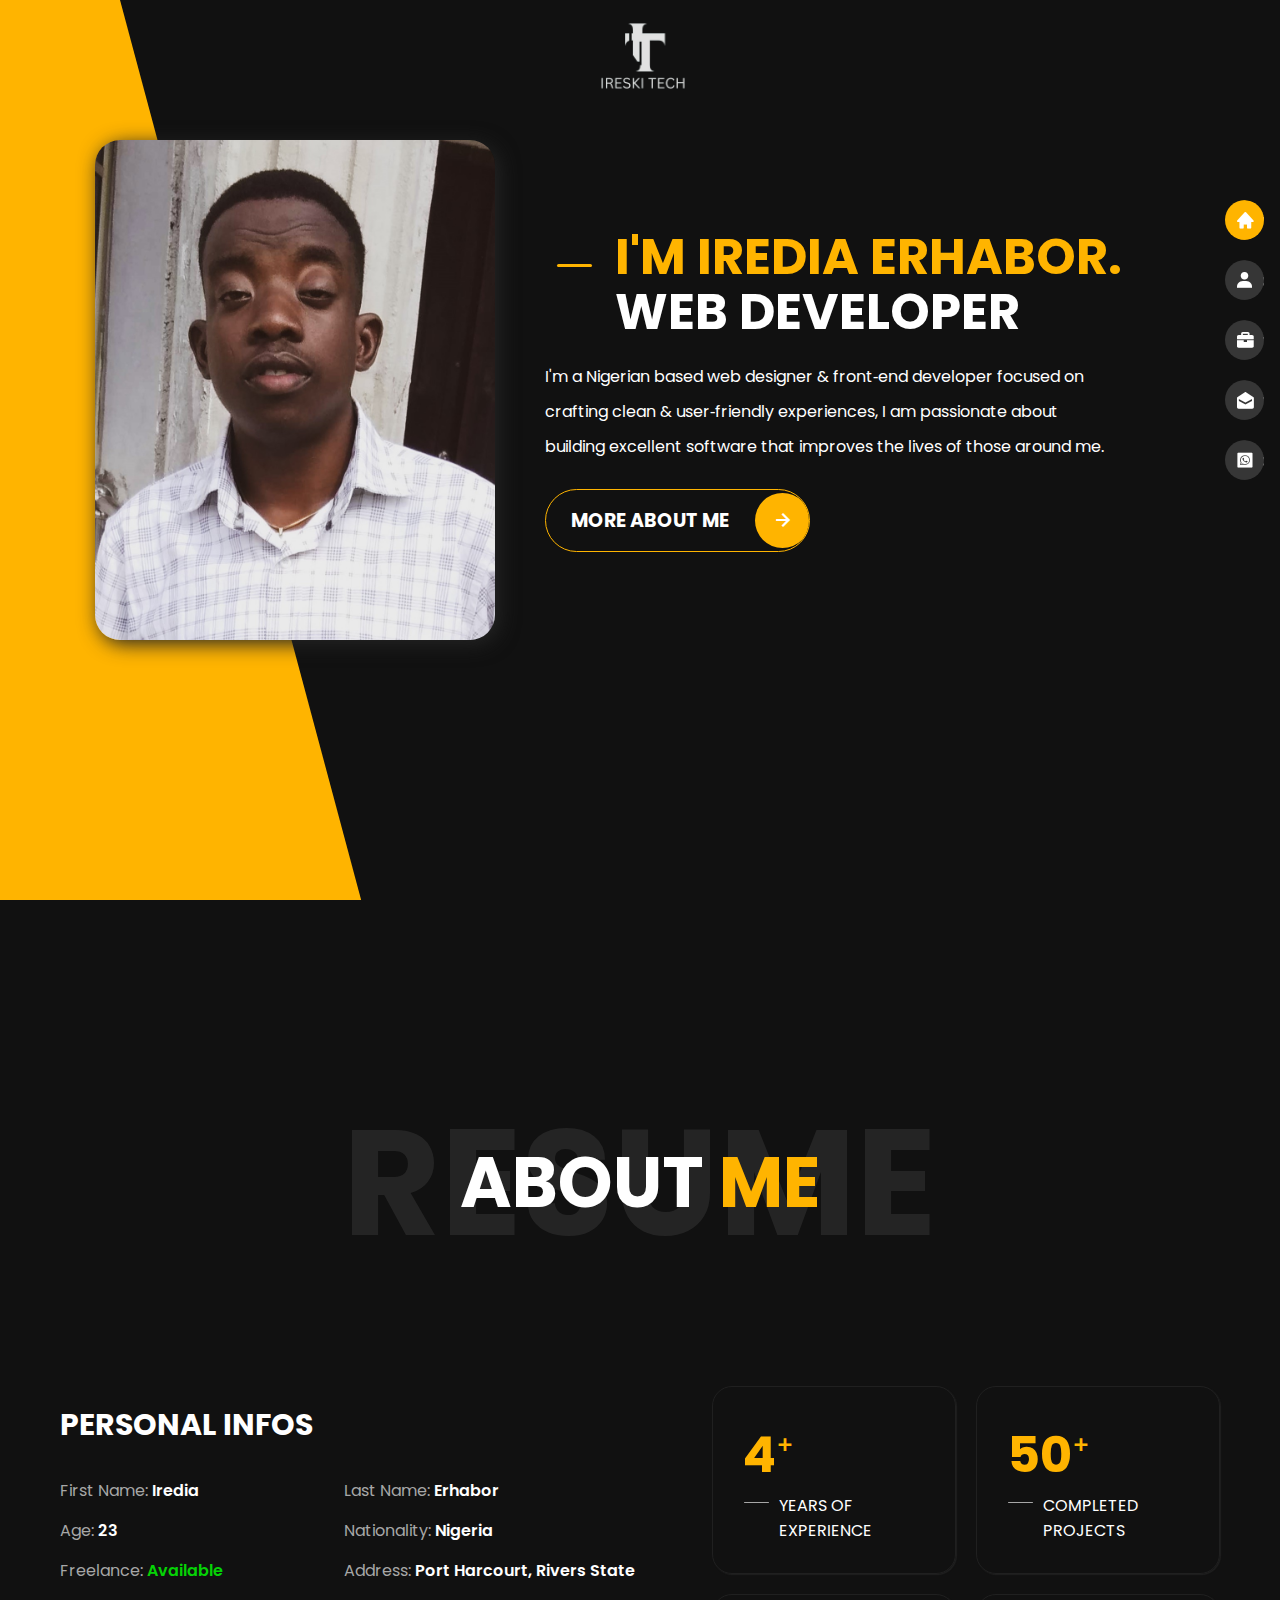
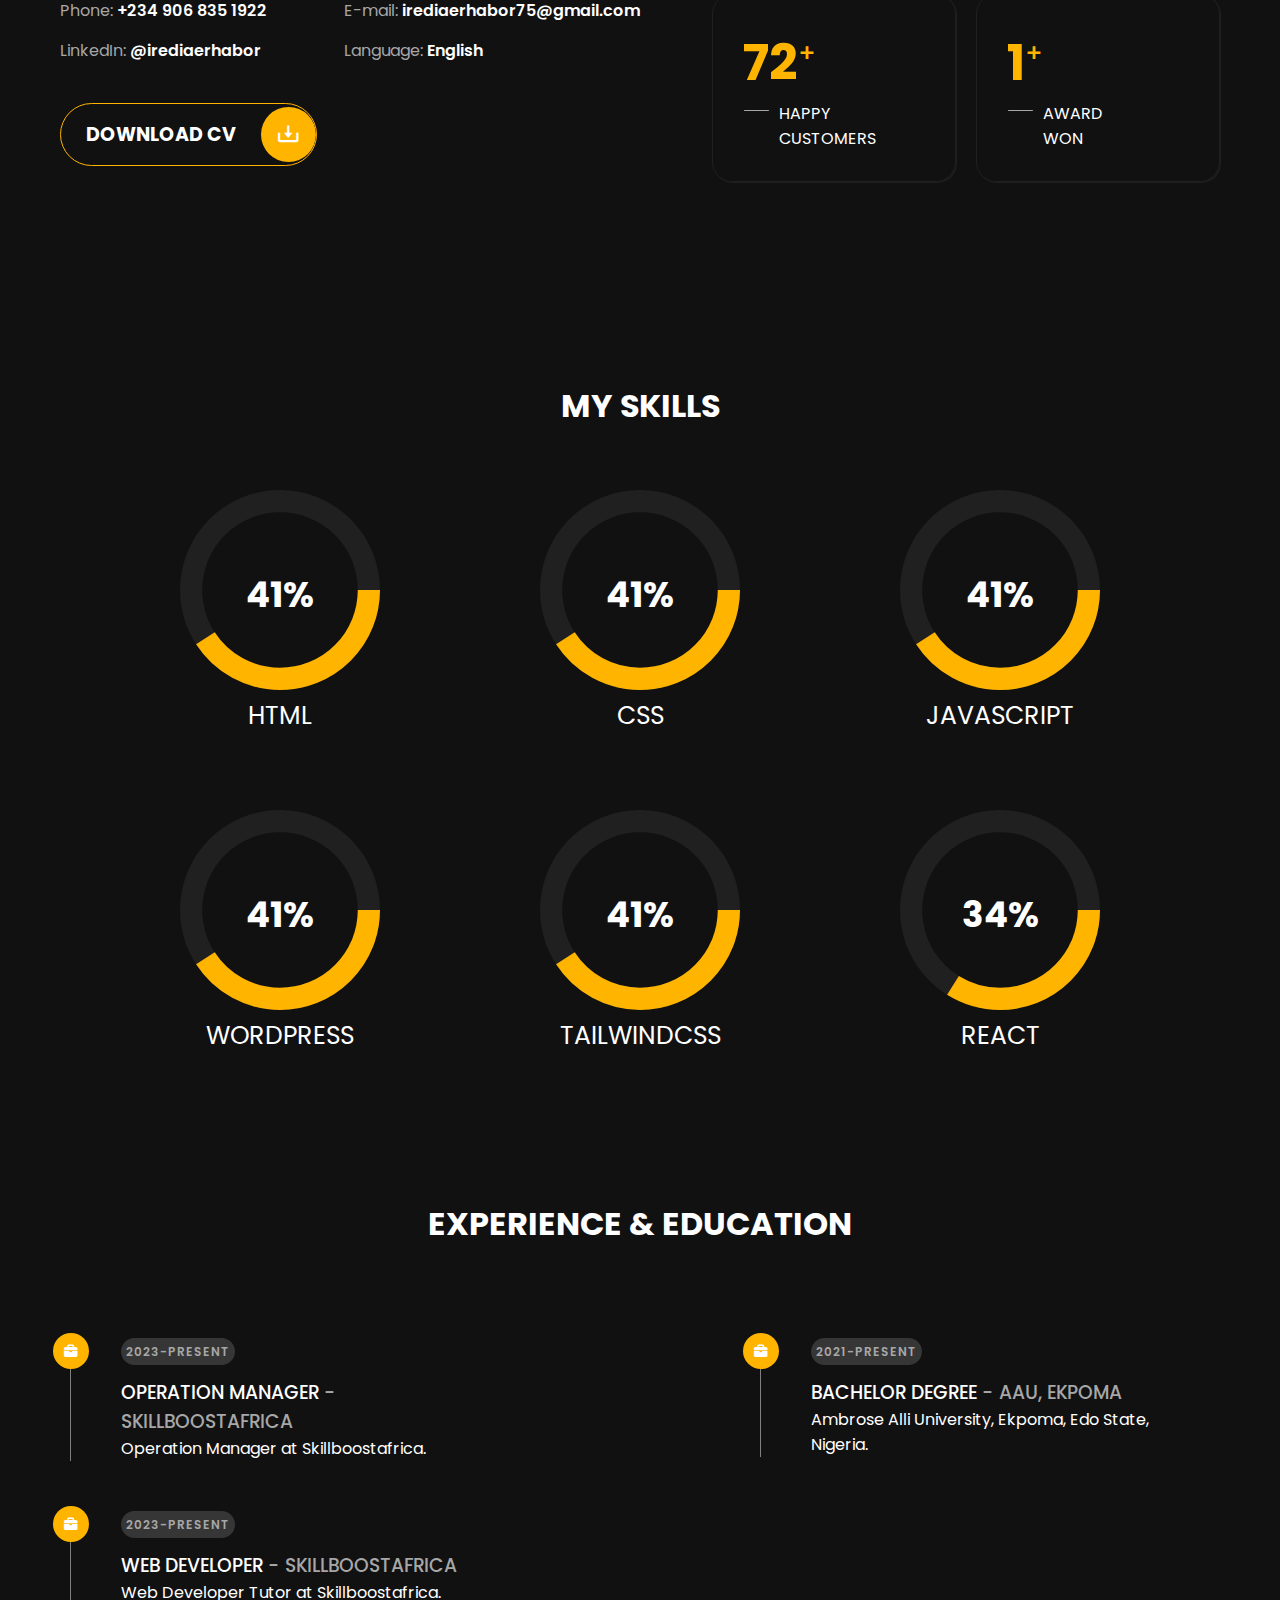
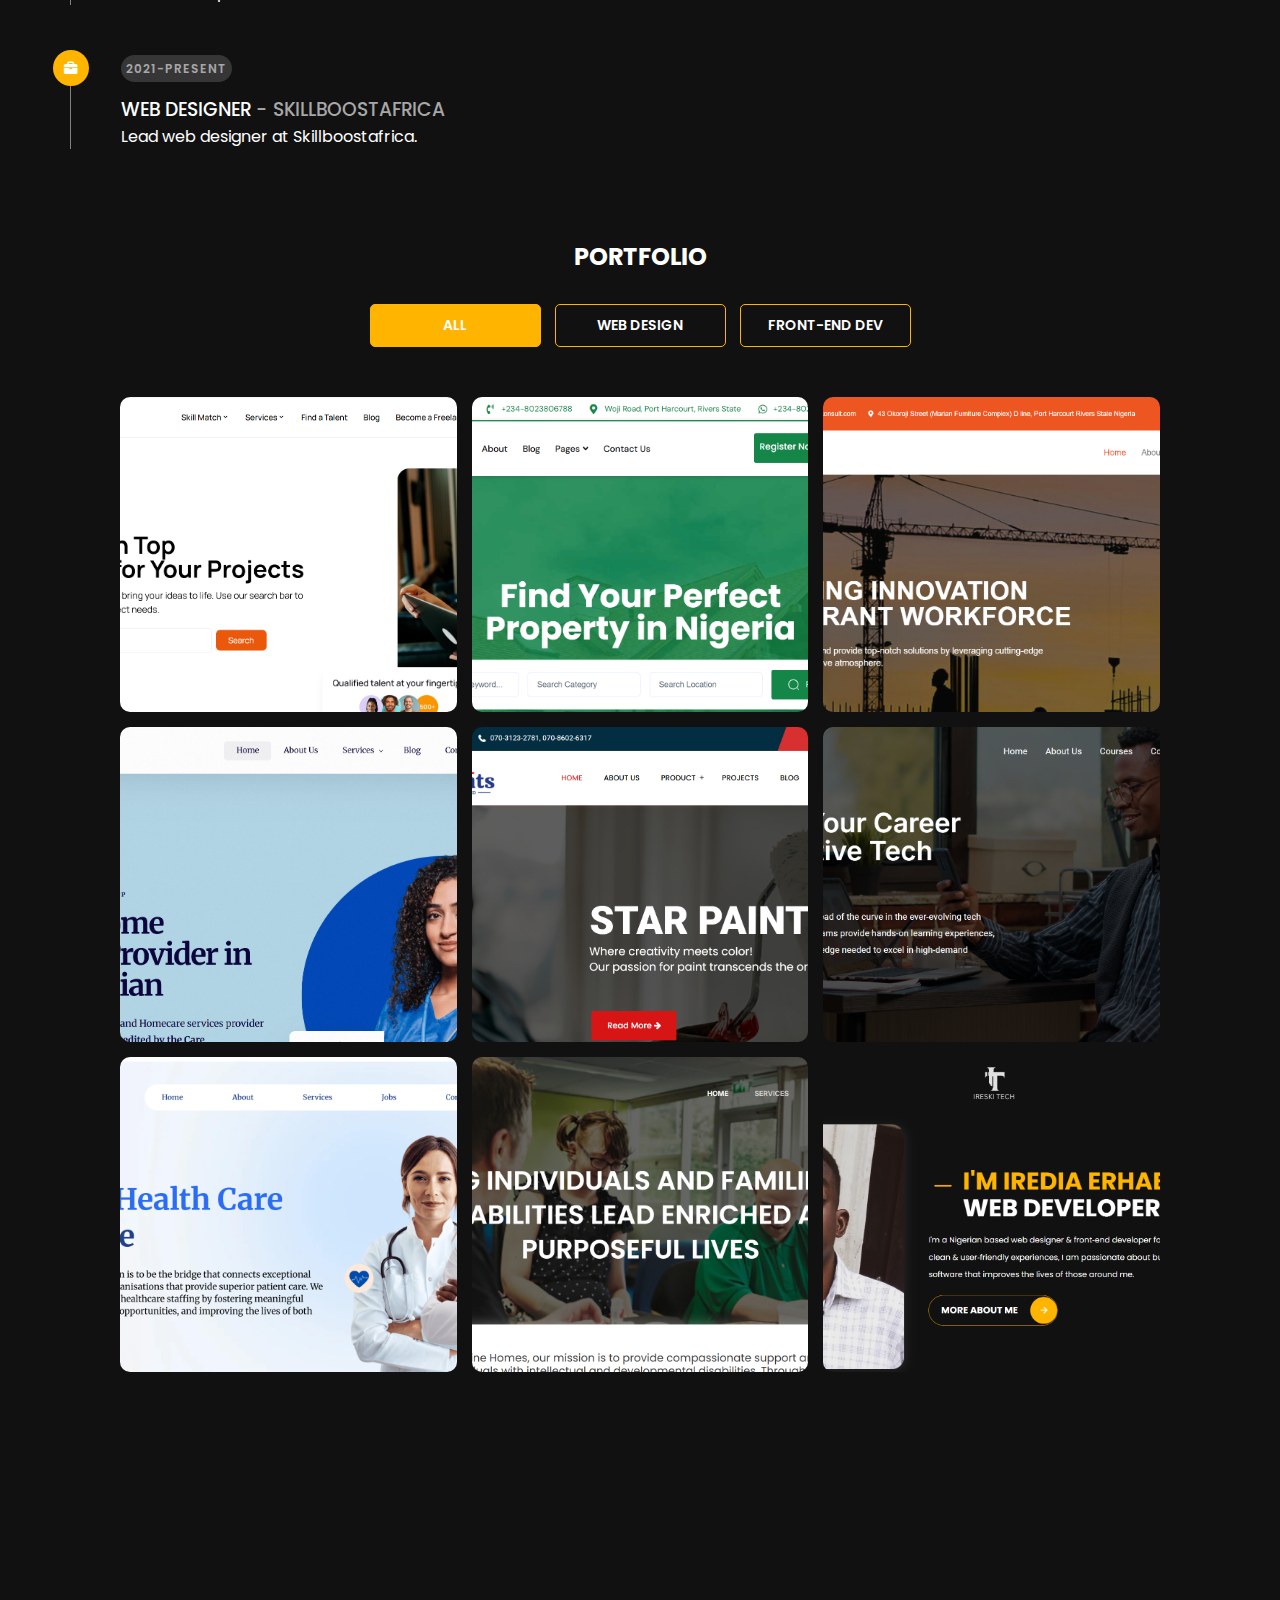
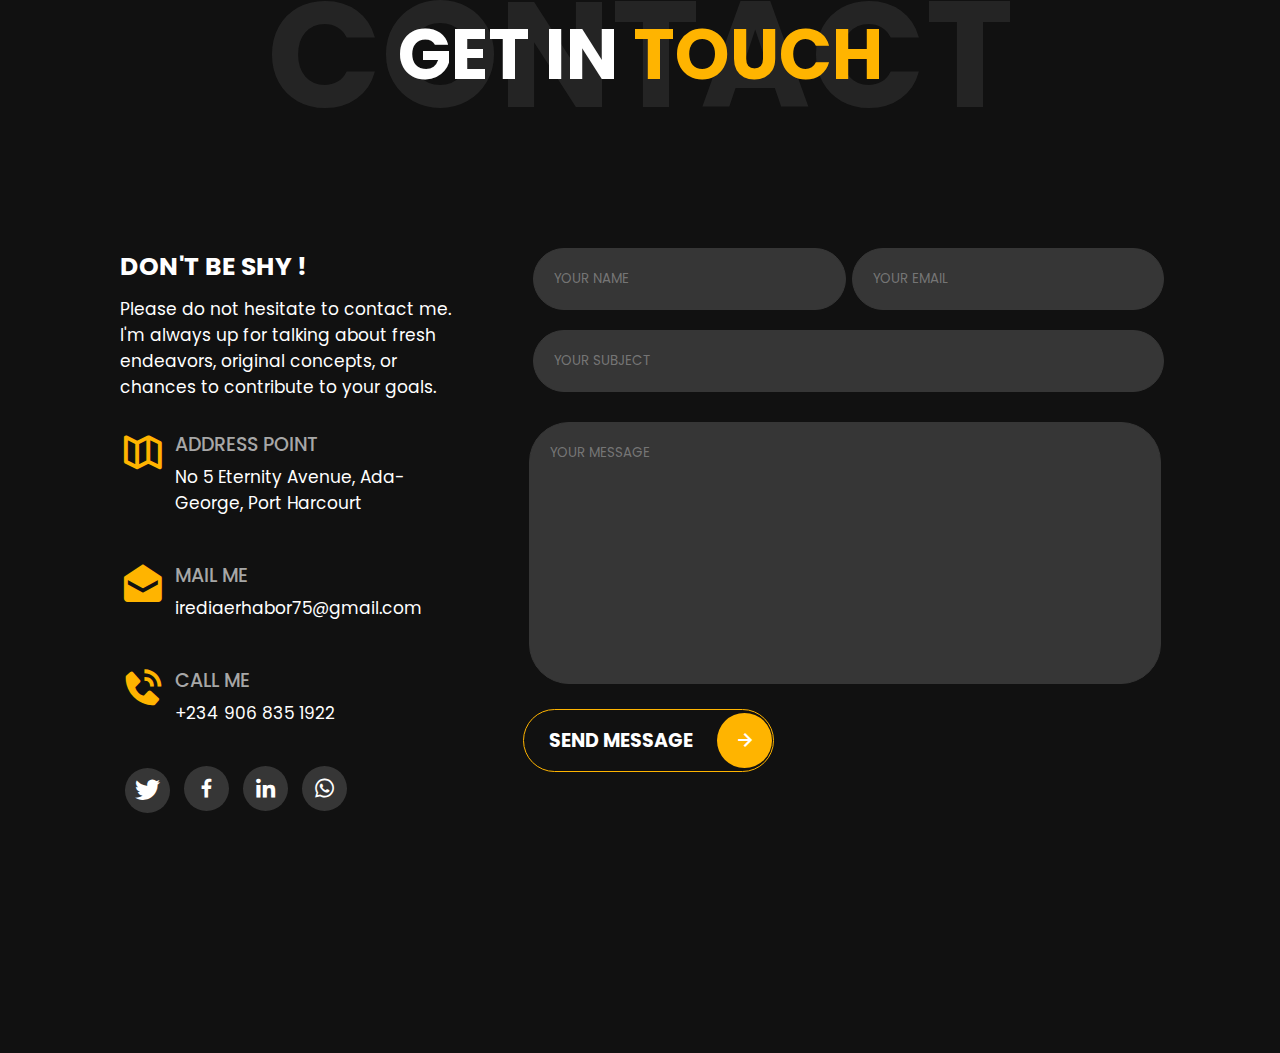
<file: index.html>
<!DOCTYPE html>
<html lang="en">
  <head>
    <meta charset="UTF-8" />
    <meta name="viewport" content="width=device-width, initial-scale=1.0" />
    <title>Personal Website</title>
    <link
      rel="shortcut icon"
      href="images/Untitled design (12).png"
      type="image/x-icon"
    />
    <link rel="stylesheet" href="css/style.css" />
    <link
      href="https://unpkg.com/boxicons@2.1.4/css/boxicons.min.css"
      rel="stylesheet"
    />
    <!-- Font Awesome Free CDN -->
<link rel="stylesheet" href="https://cdnjs.cloudflare.com/ajax/libs/font-awesome/6.4.0/css/all.min.css">

  </head>
  <body>
    <div class="all-back">
      <div class="yellow-back" id="home"></div>
      <div class="black-back"></div>
      <div class="content">
        <img src="images/me2.jpg" alt="" id="me" />
        <div class="logo-box">
          <img src="images/T-removebg-preview2.png" alt="" id="logo" />
        </div>
        <div class="content-text">
          <h1><span>I'M IREDIA ERHABOR.</span><br />WEB DEVELOPER</h1>
          <p class="content-p">
            I'm a Nigerian based web designer & front‑end developer focused on
            crafting clean & user‑friendly experiences, I am passionate about
            building excellent software that improves the lives of those around
            me.
          </p>
          <a href="#about" id="hero-about">
            <button class="hover-slide">
              <p>MORE ABOUT ME</p>
              <i class="bx bx-right-arrow-alt"></i>
            </button>
          </a>
        </div>
      </div>
      <div class="omo">
        <div class="navs">
          <a href="#home">
            <div class="nav-link">
              <p>Home</p>
              <i class="bx bxs-home menu active" id="active" href="#home"></i>
            </div>
          </a>
        </div>
        <div class="navs">
          <a href="#about">
            <div class="nav-link">
              <p>About</p>
              <i class="bx bxs-user" href="#about"></i>
            </div>
          </a>
        </div>
        <div class="navs">
          <a href="#portfolio">
            <div class="nav-link">
              <p>Portfolio</p>
              <i class="bx bxs-briefcase" href="#portfolio"></i>
            </div>
          </a>
        </div>
        <div class="navs">
          <a href="#contact">
            <div class="nav-link">
              <p>Contact</p>
              <i class="bx bxs-envelope-open" href="#contact"></i>
            </div>
          </a>
        </div>
        <div class="navs">
          <a href="https://api.whatsapp.com/send/?phone=2349068351922">
            <div class="nav-link">
              <p>Chat</p>
              <i class="bx bxl-whatsapp-square"></i>
            </div>
          </a>
        </div>
      </div>
      <div class="omo2">
        <a href="#home"><i class="bx bxs-home nav" id="active" href="#home"></i></a>
        <a href="#about"><i class="bx bxs-user nav" href="#about"></i></a>
        <a href="#portfolio"><i class="bx bxs-briefcase nav" href="#portfolio"></i></a>
        <a href="#contact"><i class="bx bxs-envelope-open nav" href="#contact"></i></a>
        <!-- <a href="https://api.whatsapp.com/send/?phone=2349068351922"><i class="bx bxl-whatsapp-square"></i></a> -->
      </div>
    </div>

    <!-- About Me -->
    <div class="about sect" id="about">
      <div class="contact-heading">
        <h1>RESUME</h1>
        <h2>ABOUT <span>ME</span></h2>
      </div>
      <div class="about-boxes">
        <!-- One -->
        <div class="about-box1">
          <h2>PERSONAL INFOS</h2>
          <div class="personal">
            <div class="personal-info">
              <li><span>First Name: </span>Iredia</li>
              <li><span>Age: </span>23</li>
              <li id="avail"><span>Freelance: </span>Available</li>
              <li><span>Phone: </span>+234 906 835 1922</li>
              <li><span>LinkedIn: </span><a href="#">@irediaerhabor</a></li>
            </div>
            <div class="personal-info">
              <li><span>Last Name: </span>Erhabor</li>
              <li><span>Nationality: </span>Nigeria</li>
              <li><span>Address: </span>Port Harcourt, Rivers State</li>
              <li><span>E-mail: </span>irediaerhabor75@gmail.com</li>
              <li><span>Language: </span>English</li>
            </div>
          </div>
          <a href="#home" class="hey" onclick="downloadCV()">
            <button class="hover-slide">
              <p>DOWNLOAD CV</p>
              <i class="bx bx-download"></i>
            </button>
          </a>
        </div>
        <!-- Two -->
        <div class="about-box2">
          <div class="about-grid">
            <h1>4<sup>+</sup></h1>
            <p class="awa">YEARS OF EXPERIENCE</p>
          </div>
          <div class="about-grid">
            <h1>50<sup>+</sup></h1>
            <p class="awa">COMPLETED PROJECTS</p>
          </div>
          <div class="about-grid">
            <h1>72<sup>+</sup></h1>
            <p class="awa">HAPPY CUSTOMERS</p>
          </div>
          <div class="about-grid">
            <h1>1<sup>+</sup></h1>
            <p class="awa">AWARD WON</p>
          </div>
        </div>
      </div>
    </div>

    <!-- Skill -->
    <div class="skills">
      <h1>MY SKILLS</h1>
      <div class="skills-grid">
        <div class="progress-circle">
          <svg viewBox="0 0 36 36" xmlns="http://www.w3.org/2000/svg">
            <circle class="background" cx="18" cy="18" r="16"></circle>
            <circle
              class="progress"
              id="progress1"
              cx="18"
              cy="18"
              r="16"
            ></circle>
            <text
              x="18"
              y="21"
              text-anchor="middle"
              id="text-percentage1"
              class="percentage"
            >
              87
            </text>
          </svg>
          <p>HTML</p>
        </div>
        <div class="progress-circle">
          <svg viewBox="0 0 36 36" xmlns="http://www.w3.org/2000/svg">
            <circle class="background" cx="18" cy="18" r="16"></circle>
            <circle
              class="progress"
              id="progress2"
              cx="18"
              cy="18"
              r="16"
            ></circle>
            <text
              x="18"
              y="21"
              text-anchor="middle"
              id="text-percentage2"
              class="percentage"
            >
              34
            </text>
          </svg>
          <p>CSS</p>
        </div>
        <div class="progress-circle">
          <svg viewBox="0 0 36 36" xmlns="http://www.w3.org/2000/svg">
            <circle class="background" cx="18" cy="18" r="16"></circle>
            <circle
              class="progress"
              id="progress3"
              cx="18"
              cy="18"
              r="16"
            ></circle>
            <text
              x="18"
              y="21"
              text-anchor="middle"
              id="text-percentage3"
              class="percentage"
            >
              34
            </text>
          </svg>
          <p>JavaScript</p>
        </div>
        <div class="progress-circle">
          <svg viewBox="0 0 36 36" xmlns="http://www.w3.org/2000/svg">
            <circle class="background" cx="18" cy="18" r="16"></circle>
            <circle
              class="progress"
              id="progress4"
              cx="18"
              cy="18"
              r="16"
            ></circle>
            <text
              x="18"
              y="21"
              text-anchor="middle"
              id="text-percentage4"
              class="percentage"
            >
              34
            </text>
          </svg>
          <p>Wordpress</p>
        </div>
        <div class="progress-circle">
          <svg viewBox="0 0 36 36" xmlns="http://www.w3.org/2000/svg">
            <circle class="background" cx="18" cy="18" r="16"></circle>
            <circle
              class="progress"
              id="progress5"
              cx="18"
              cy="18"
              r="16"
            ></circle>
            <text
              x="18"
              y="21"
              text-anchor="middle"
              id="text-percentage5"
              class="percentage"
            >
              87
            </text>
          </svg>
          <p>TailwindCSS</p>
        </div>
        <div class="progress-circle">
          <svg viewBox="0 0 36 36" xmlns="http://www.w3.org/2000/svg">
            <circle class="background" cx="18" cy="18" r="16"></circle>
            <circle
              class="progress"
              id="progress6"
              cx="18"
              cy="18"
              r="16"
            ></circle>
            <text
              x="18"
              y="21"
              text-anchor="middle"
              id="text-percentage6"
              class="percentage"
            >
              34
            </text>
          </svg>
          <p>React</p>
        </div>
        <!-- <div></div> -->
      </div>
    </div>

    <!-- Experience -->
    <div class="experience">
      <h1>EXPERIENCE & EDUCATION</h1>
      <div class="both">
        <div class="all-experiences">
          <div class="expert">
            <i class="bx bxs-briefcase"></i>
            <span>2023-PRESENT</span>
            <h3>
              OPERATION MANAGER <span class="work">- SKILLBOOSTAFRICA</span>
            </h3>
            <p>
              Operation Manager at Skillboostafrica.
            </p>
          </div>
          <div class="expert">
            <i class="bx bxs-briefcase"></i>
            <span>2023-PRESENT</span>
            <h3>WEB DEVELOPER <span class="work">- SKILLBOOSTAFRICA</span></h3>
            <p>
              Web Developer Tutor at Skillboostafrica.
            </p>
          </div>
          <div class="expert">
            <i class="bx bxs-briefcase"></i>
            <span>2021-PRESENT</span>
            <h3>WEB DESIGNER <span class="work">- SKILLBOOSTAFRICA</span></h3>
            <p>
              Lead web designer at Skillboostafrica.
            </p>
          </div>
        </div>
        <div class="all-education">
          <div class="expert">
            <i class="bx bxs-briefcase"></i>
            <span>2021-PRESENT</span>
            <h3>BACHELOR DEGREE <span class="work">- AAU, EKPOMA</span></h3>
            <p>
              Ambrose Alli University, Ekpoma, Edo State, Nigeria.
            </p>
          </div>
        </div>
      </div>

      <!-- Portfolio -->
      <div class="portfolio" id="portfolio">
        <h2>PORTFOLIO</h2>
        <div class="port-filter">
          <button href="#" class="pbtn active" data-filter="all">
            <p>ALL</p>
          </button>
          <button href="#" class="pbtn" data-filter="webdesign">
            <p>WEB DESIGN</p>
          </button>
          <button href="#" class="pbtn" data-filter="frontend">
            <p>FRONT-END DEV</p>
          </button>
        </div>
        <div class="portfolios">
          <a href="https://skillmatch-main.vercel.app/" class="port frontend" target="_blank">
            <div class="item">
              <h4>SkillMatch</h4>
          </div>
          </a>
          <a href="https://terraverdehomes.com/" class="port webdesign" target="_blank">
            <div class="item">
              <h4>Terraverdehomes</h4>
          </div>
          </a>
          <a href="https://eastkonsult.com/" class="port webdesign" target="_blank">
            <div class="item">
              <h4>Eastkonsult</h4>
          </div>
          </a>
          <a href="https://caringspiritgroup.com/" class="port webdesign" target="_blank">
            <div class="item">
              <h4>Caringspiritgroup</h4>
          </div>
          </a>
          <a href="https://starpaintsglobal.com/" class="port webdesign" target="_blank">
            <div class="item">
              <h4>Starpaint</h4>
          </div>
          </a>
          <a href="http://techtraining.irediaportfolio.kesug.com/" class="port webdesign" target="_blank">
            <div class="item">
              <h4>Techdigital</h4>
          </div>
          </a>
          <a href="https://medistaffconnect.com/" class="port webdesign" target="_blank">
            <div class="item">
              <h4>Medistaffconnect</h4>
          </div>
          </a>
          <a href="https://mgdhomesllc.com/" class="port webdesign" target="_blank">
            <div class="item">
              <h4>Maggie's Homes</h4>
          </div>
          </a>
          <a href="https://ireski-personal-website.vercel.app/" class="port frontend" target="_blank">
            <div class="item">
              <h4>My Website</h4>
          </div>
          </a>
        </div>
      </div>

      <div class="contact" id="contact">
        <div class="contact-heading">
          <h1>CONTACT</h1>
        <h2>GET IN <span>TOUCH</span></h2>
        </div>
        <div class="contact-box">
          <div class="contact-box-left">
            <h4>DON'T BE SHY !</h4>
          <p>Please do not hesitate to contact me.  I'm always up for talking about fresh endeavors, original concepts, or chances to contribute to your goals.</p>
          <div class="contact-icon">
            <i class='bx bx-map-alt' ></i>
            <div class="contact-icon-text">
              <h6>ADDRESS POINT</h6>
              <p>No 5 Eternity Avenue, Ada-George, Port Harcourt</p>
            </div>
          </div>
          <div class="contact-icon">
            <i class="bx bxs-envelope-open"></i>
            <div class="contact-icon-text">
              <h6>MAIL ME</h6>
              <p>irediaerhabor75@gmail.com</p>
            </div>
          </div>
          <div class="contact-icon">
            <i class='bx bxs-phone-call'></i>
            <div class="contact-icon-text">
              <h6>CALL ME</h6>
              <p>+234 906 835 1922</p>
            </div>
          </div>
          <div class="social-icon">
            <a href="https://x.com/ireski757"><i class="fa-brands fa-twitter"></i></a>
            <a href="https://web.facebook.com/erhabor.iredia.12/"><i class="bx bxl-facebook"></i></a>
            <a href="https://www.linkedin.com/in/iredia-erhabor-28b810295/"><i class="bx bxl-linkedin"></i></a>
            <a href="https://api.whatsapp.com/send/?phone=2349068351922" target="_blank"><i class="bx bxl-whatsapp"></i></a>
          </div>
          </div>

          <form action="#" class="contact-box-right"  onsubmit="sendToWhatsApp(event)">
            <input type="text" name="fullname" id="name" placeholder="YOUR NAME" required>
            <input type="email" name="email" id="email" placeholder="YOUR EMAIL" required>
            <input type="text" name="subject" id="subject" placeholder="YOUR SUBJECT" required><br>
            <textarea name="message" id="message" placeholder="YOUR MESSAGE" required></textarea><br>
            <a href="#" type="submit">
              <button class="hover-slide">
                <p>SEND MESSAGE</p>
                <i class="bx bx-right-arrow-alt"></i>
              </button>
            </a>
          </form>
        </div>
      </div>






      <!-- <div class="line"></div>
      <img src="images/young-man.jpg" height="100px" alt="" class="rotate" />
      <div class="box">
        <p>Hello</p>
      </div>
    </div> -->
    <script src="script.js"></script>
  </body>
</html>
</file>
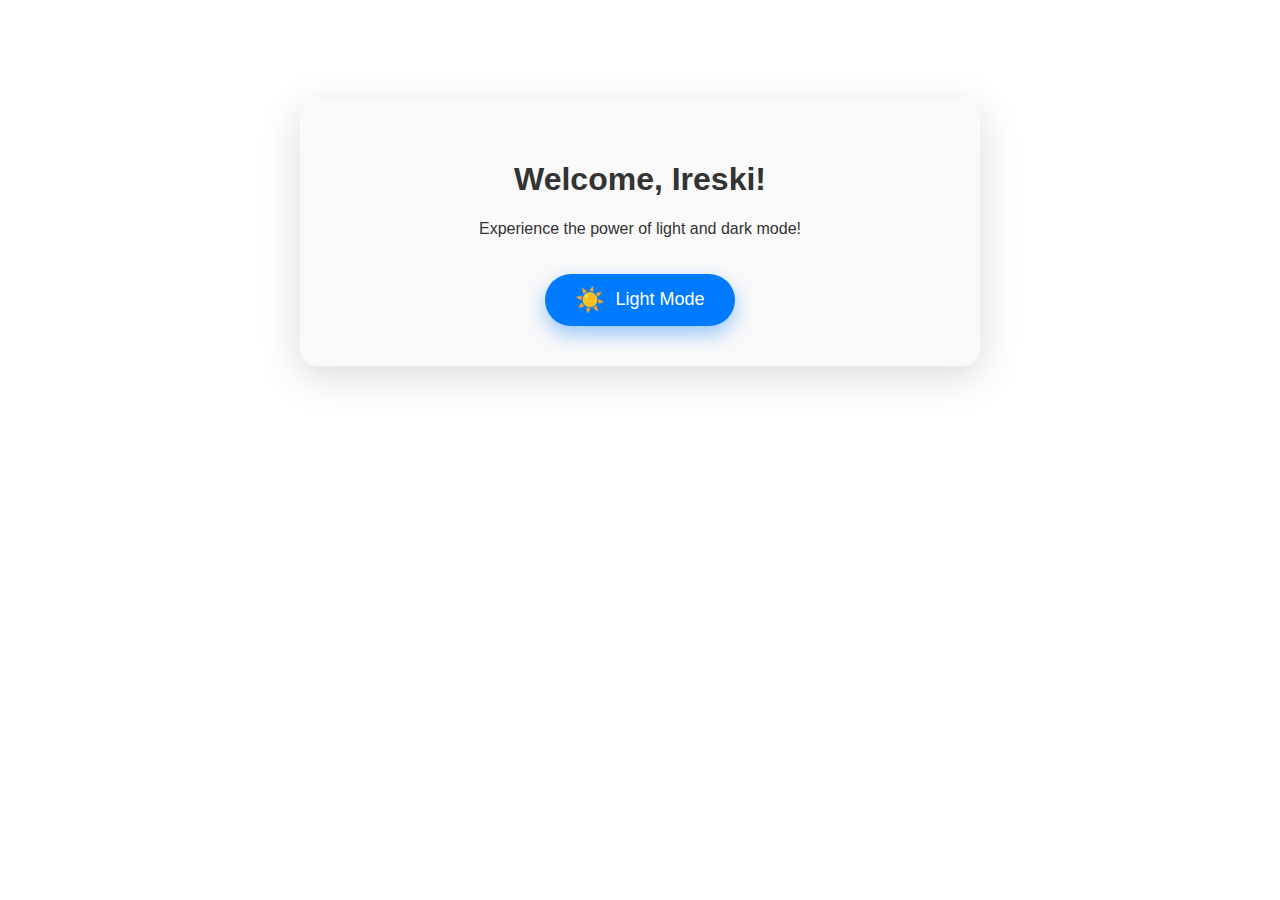
<file: index3.html>
<!DOCTYPE html>
<html lang="en">
  <head>
    <meta charset="UTF-8" />
    <meta name="viewport" content="width=device-width, initial-scale=1.0" />
    <title>Stylish Light/Dark Mode Toggle</title>
    <style>
      /* styles.css */
      body {
        margin: 0;
        padding: 0;
        transition: background-color 0.4s ease, color 0.4s ease;
        background-color: #ffffff;
        color: #333333;
        font-family: "Poppins", sans-serif;
      }

      body.dark {
        background-color: #1a1a1a;
        color: #f0f0f0;
      }

      .container {
        max-width: 600px;
        margin: 100px auto;
        text-align: center;
        padding: 40px;
        border-radius: 16px;
        background-color: #f9f9f9;
        box-shadow: 0 10px 40px rgba(0, 0, 0, 0.15);
        transition: background-color 0.4s ease;
      }

      body.dark .container {
        background-color: #2b2b2b;
      }

      .toggle {
        margin-top: 20px;
        padding: 12px 30px;
        border: none;
        border-radius: 30px;
        cursor: pointer;
        background-color: #007bff;
        color: #ffffff;
        font-size: 18px;
        display: inline-flex;
        align-items: center;
        gap: 10px;
        transition: background-color 0.4s, transform 0.2s;
        box-shadow: 0 8px 20px rgba(0, 123, 255, 0.4);
      }

      .toggle:hover {
        transform: translateY(-3px);
      }

      body.dark .toggle {
        background-color: #f5f5f5;
        color: #333333;
        box-shadow: 0 8px 20px rgba(245, 245, 245, 0.3);
      }

      .icon {
        font-size: 24px;
        transition: transform 0.4s ease;
      }

      body.dark .icon {
        transform: rotate(180deg);
      }
    </style>
  </head>
  <body>
    <div class="container">
      <h1>Welcome, Ireski!</h1>
      <p>Experience the power of light and dark mode!</p>
      <button id="theme-toggle" class="toggle">
        <span class="icon">☀️</span>
        <span class="label">Light Mode</span>
      </button>
    </div>
    <script>
      // script.js
      document.addEventListener("DOMContentLoaded", () => {
        const body = document.body;
        const toggleButton = document.getElementById("theme-toggle");
        const icon = toggleButton.querySelector(".icon");
        const label = toggleButton.querySelector(".label");

        // Load saved theme from localStorage
        const savedTheme = localStorage.getItem("theme");
        if (savedTheme === "dark") {
          body.classList.add("dark");
          icon.textContent = "🌙";
          label.textContent = "Dark Mode";
        }

        toggleButton.addEventListener("click", () => {
          const isDark = body.classList.toggle("dark");
          icon.textContent = isDark ? "🌙" : "☀️";
          label.textContent = isDark ? "Dark Mode" : "Light Mode";
          localStorage.setItem("theme", isDark ? "dark" : "light");
        });
      });
    </script>
  </body>
</html>
</file>
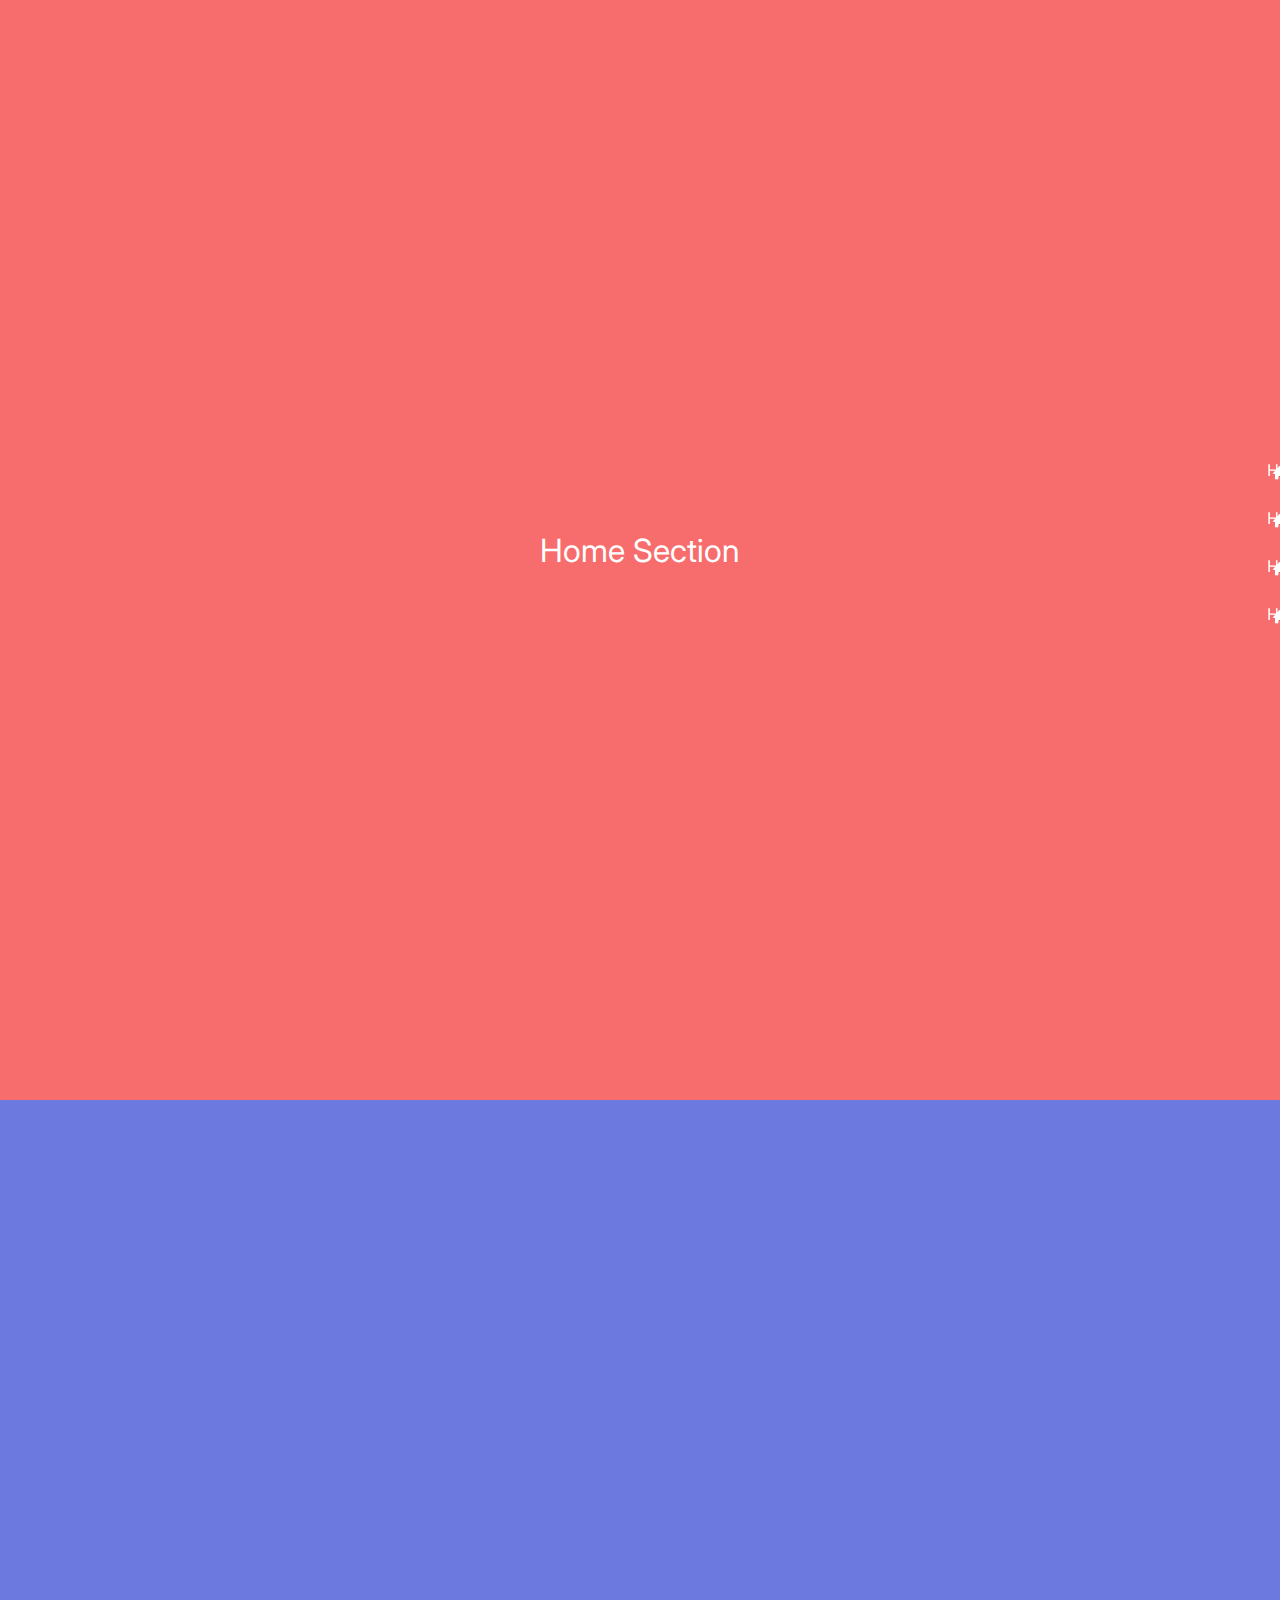
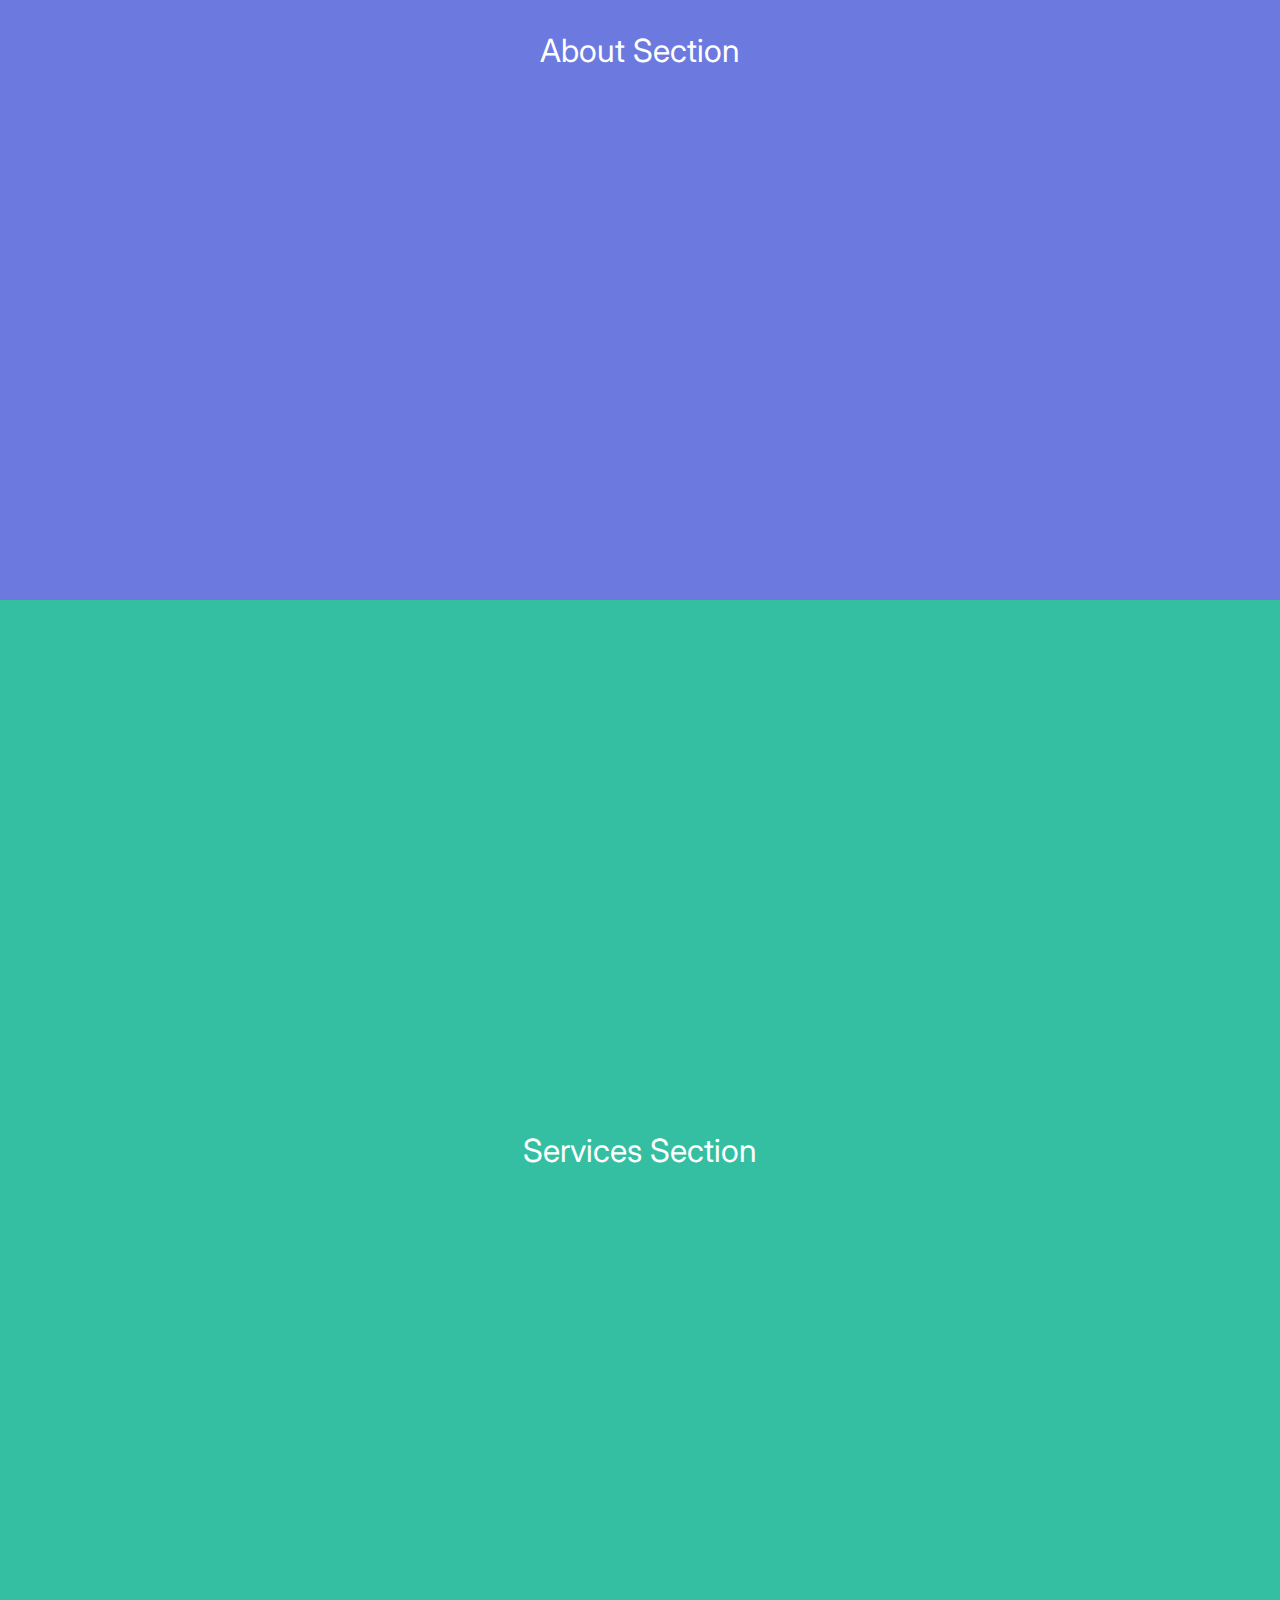
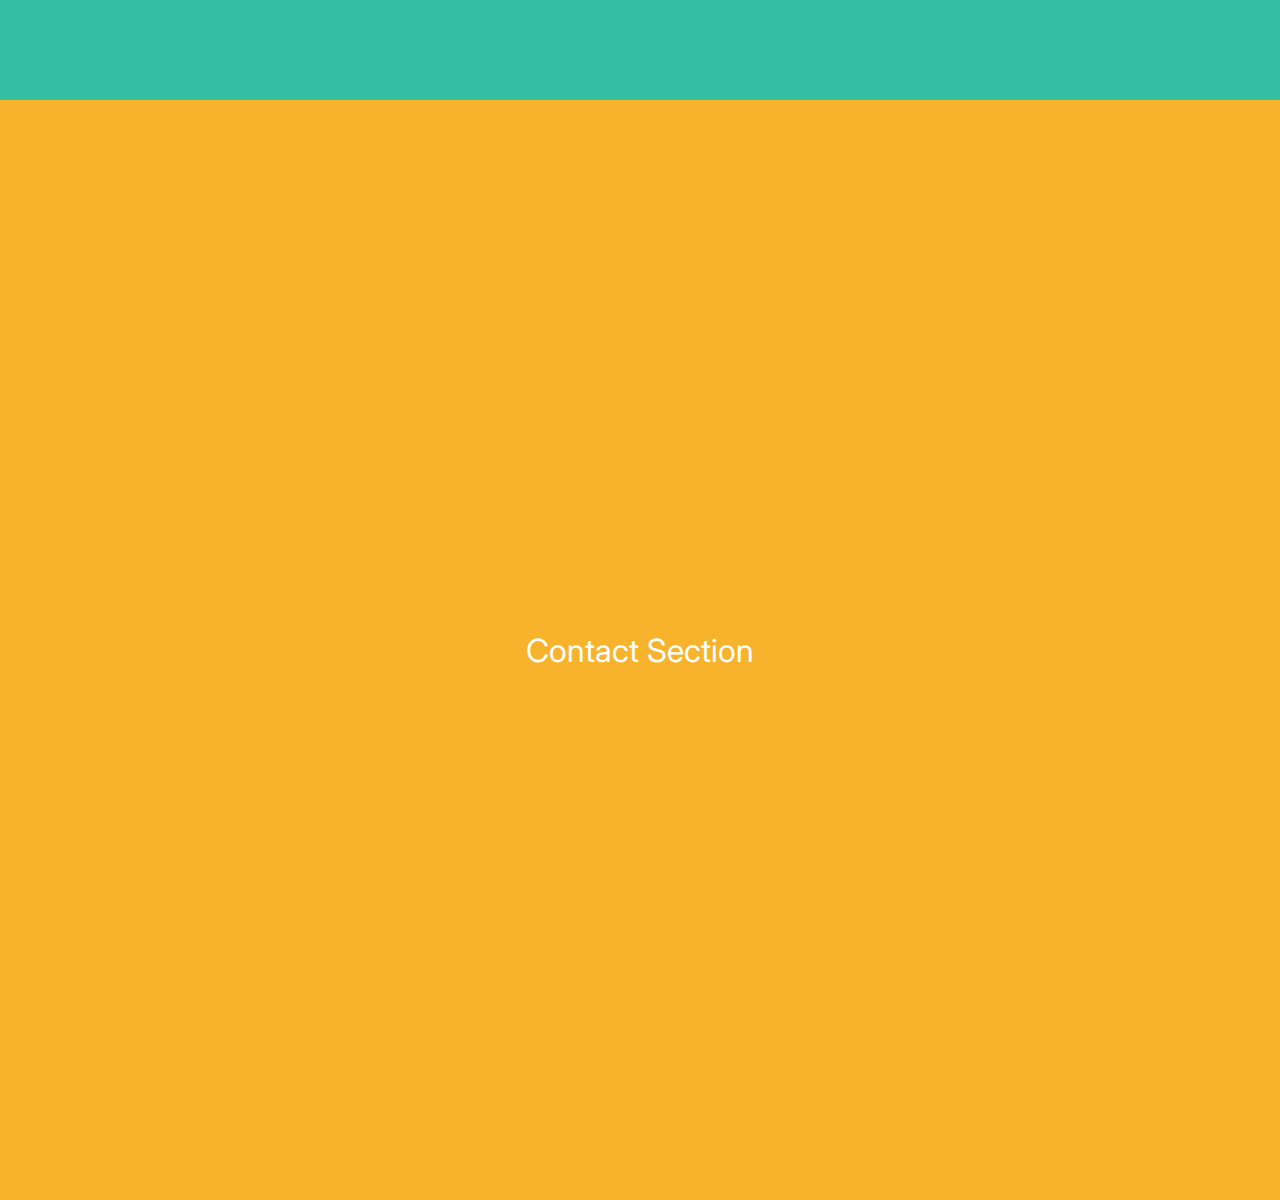
<file: index4.html>
<!DOCTYPE html>
<html lang="en">
  <head>
    <meta charset="UTF-8" />
    <meta name="viewport" content="width=device-width, initial-scale=1.0" />
    <title>Scroll Active Menu</title>
    <link
      href="https://fonts.googleapis.com/css2?family=Inter:wght@400;600&display=swap"
      rel="stylesheet"
    />
    <link
      href="https://unpkg.com/boxicons@2.1.4/css/boxicons.min.css"
      rel="stylesheet"
    />
    <style>
      html {
        scroll-behavior: smooth;
      }
      body {
        font-family: "Inter", sans-serif;
        margin: 0;
        scroll-behavior: smooth;
      }
      nav {
        position: fixed;
        top: 50%;
        left: 91%;
        width: 20%;
        color: #fff;
        display: flex;
        justify-content: center;
        flex-direction: column;
        gap: 2px;
        padding: 0;
        z-index: 999;
      }
      nav a {
        color: #fff;
        text-decoration: none;
        padding: 0;
        transition: color 0.3s ease;
        position: relative;
        overflow: hidden;
        margin: 10px 0;
      }
      nav a span {
        position: absolute;
        left: 40%;
      }
      nav a i {
        position: relative;
        left: 40%;
        padding: 5px;
        border-radius: 50%;
      }
      i.active {
        color: #ffb400;
        font-weight: 600;
      }
      section {
        height: 100vh;
        padding: 100px 20px;
        display: flex;
        align-items: center;
        justify-content: center;
        font-size: 2em;
        color: #fff;
      }
      #home {
        background-color: #f76c6c;
      }
      #about {
        background-color: #6c7ae0;
      }
      #services {
        background-color: #34bfa3;
      }
      #contact {
        background-color: #f7b32b;
      }
    </style>
  </head>
  <body>
    <nav>
      <a href="#home"><span>Home</span><i class="bx bxs-home"></i></a>
      <a href="#about"><span>Home</span><i class="bx bxs-home"></i></a>
      <a href="#services"><span>Home</span><i class="bx bxs-home"></i></a>
      <a href="#contact"><span>Home</span><i class="bx bxs-home"></i></a>
    </nav>

    <section id="home">Home Section</section>
    <section id="about">About Section</section>
    <section id="services">Services Section</section>
    <section id="contact">Contact Section</section>

    <script>
      const sections = document.querySelectorAll("section");
      const navLinks = document.querySelectorAll("nav a");

      window.addEventListener("scroll", () => {
        let current = "";

        sections.forEach((section) => {
          const sectionTop = section.offsetTop;
          const sectionHeight = section.clientHeight;
          if (pageYOffset >= sectionTop - sectionHeight / 3) {
            current = section.getAttribute("id");
          }
        });

        navLinks.forEach((link) => {
          link.classList.remove("active");
          if (link.getAttribute("href") === `#${current}`) {
            link.classList.add("active");
          }
        });
      });
    </script>
  </body>
</html>
</file>
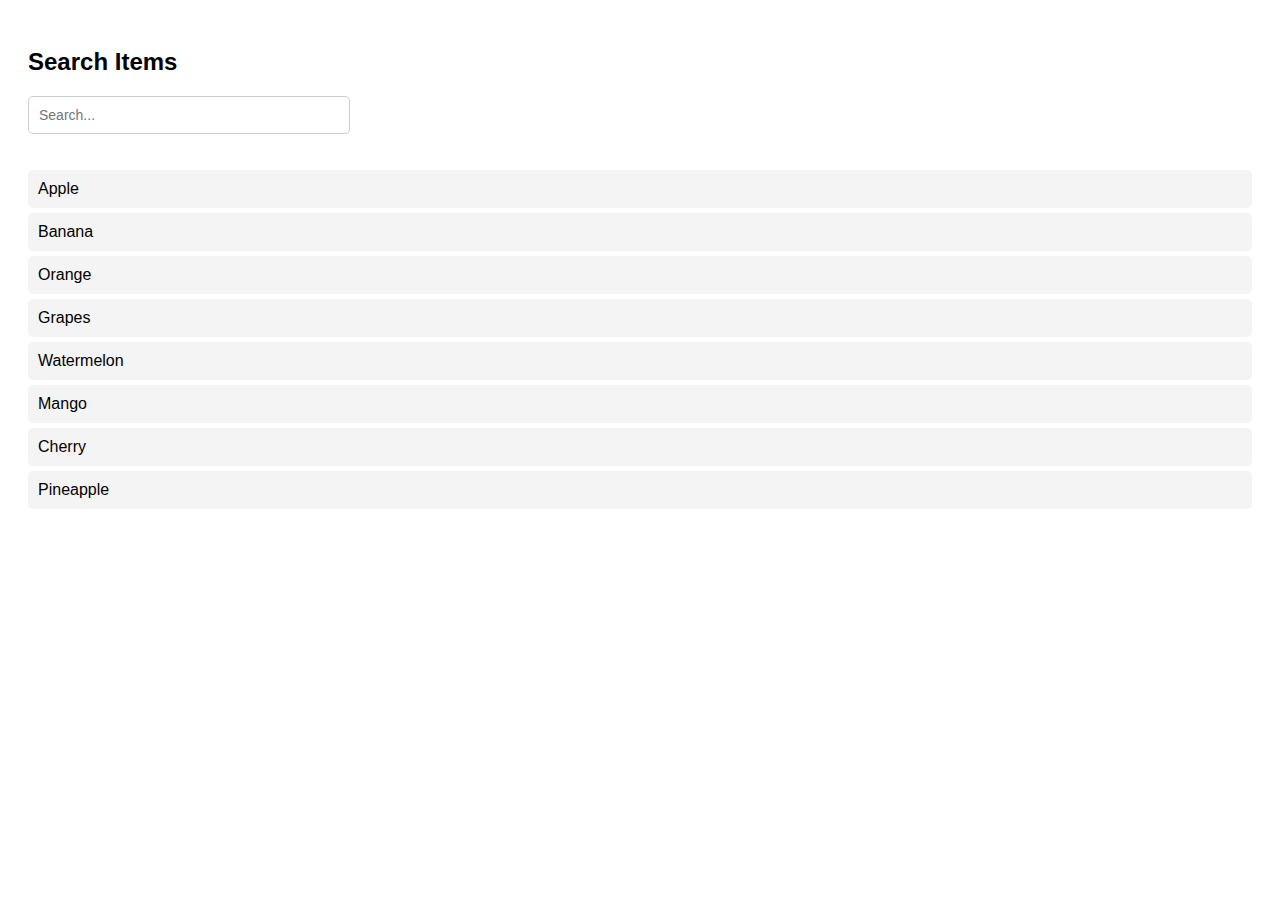
<file: index5.html>
<!DOCTYPE html>
<html lang="en">
  <head>
    <meta charset="UTF-8" />
    <meta name="viewport" content="width=device-width, initial-scale=1.0" />
    <title>Search Input Example</title>
    <style>
      body {
        font-family: Arial, sans-serif;
        padding: 20px;
      }
      input {
        padding: 10px;
        width: 300px;
        margin-bottom: 20px;
        font-size: 14px;
        border-radius: 5px;
        border: 1px solid #ccc;
      }
      ul {
        list-style: none;
        padding: 0;
      }
      li {
        padding: 10px;
        background: #f4f4f4;
        margin-bottom: 5px;
        border-radius: 5px;
      }
      li.hidden {
        display: none;
      }
    </style>
  </head>
  <body>
    <h2>Search Items</h2>
    <input type="text" id="searchInput" placeholder="Search..." />
    <ul id="itemList">
      <li>Apple</li>
      <li>Banana</li>
      <li>Orange</li>
      <li>Grapes</li>
      <li>Watermelon</li>
      <li>Mango</li>
      <li>Cherry</li>
      <li>Pineapple</li>
    </ul>
    <script>
      const searchInput = document.getElementById("searchInput");
      const itemList = document
        .getElementById("itemList")
        .getElementsByTagName("li");

      searchInput.addEventListener("input", function () {
        const filter = searchInput.value.toLowerCase();
        for (let item of itemList) {
          const text = item.textContent.toLowerCase();
          if (text.includes(filter)) {
            item.classList.remove("hidden");
          } else {
            item.classList.add("hidden");
          }
        }
      });
    </script>
  </body>
</html>
</file>
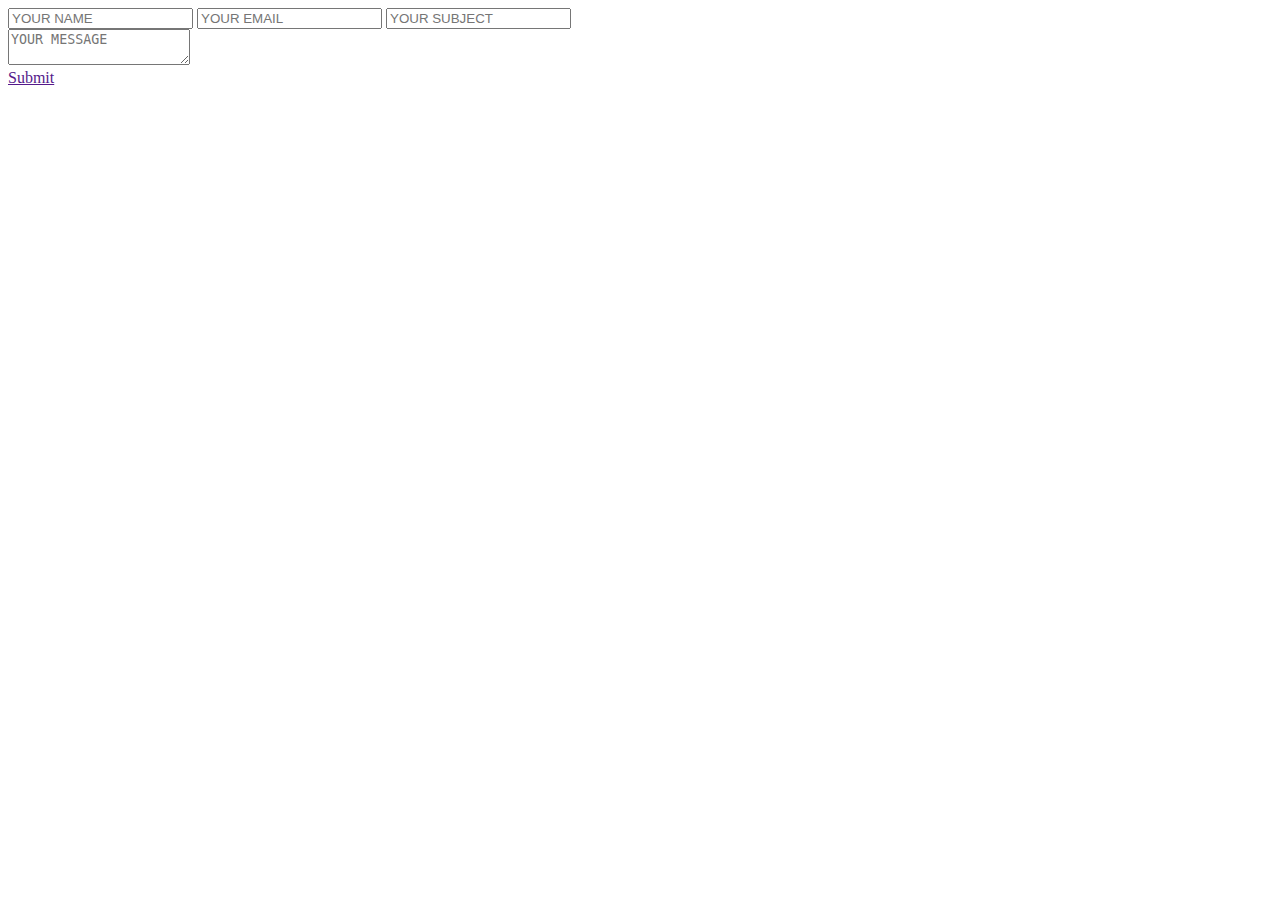
<file: new.html>
<!DOCTYPE html>
<html lang="en">
  <head>
    <meta charset="UTF-8" />
    <meta name="viewport" content="width=device-width, initial-scale=1.0" />
    <title>Document</title>
  </head>
  <body>
    <form action="#" class="contact-box-right" onsubmit="sendToWhatsApp(event)">
      <input
        type="text"
        name="fullname"
        id="name"
        placeholder="YOUR NAME"
        required
      />
      <input
        type="email"
        name="email"
        id="email"
        placeholder="YOUR EMAIL"
        required
      />
      <input
        type="text"
        name="subject"
        id="subject"
        placeholder="YOUR SUBJECT"
        required
      /><br />
      <textarea
        name="message"
        id="message"
        placeholder="YOUR MESSAGE"
        required
      ></textarea
      ><br />
      <a href="" type="submit">Submit</a>
    </form>

    <script>
      function sendToWhatsApp(event) {
        event.preventDefault();

        const name = document.getElementById("name").value;
        const email = document.getElementById("email").value;
        const message = document.getElementById("message").value;
        const subject = document.getElementById("subject").value;

        const phoneNumber = "2349068351922"; // Replace with your WhatsApp number (include country code, no "+")
        const textMessage = `Name: ${name}\nEmail: ${email}\nSubject: ${subject}\nMessage: ${message}`;

        const whatsappURL = `https://wa.me/${phoneNumber}?text=${encodeURIComponent(
          textMessage
        )}`;
        window.open(whatsappURL, "_blank");
      }
    </script>
  </body>
</html>
</file>
<file: css/style.css>
@import url("https://fonts.googleapis.com/css2?family=Poppins:ital,wght@0,100;0,200;0,300;0,400;0,500;0,600;0,700;0,800;0,900;1,100;1,200;1,300;1,400;1,500;1,600;1,700;1,800;1,900&family=Roboto:ital,wght@0,100..900;1,100..900&display=swap");
* {
  margin: 0;
  padding: 0;
  font-family: "Poppins";
}
html {
  scroll-behavior: smooth;
}

body {
  width: 100%;
  overflow-x: hidden;
  background-color: #111;
  padding-bottom: 90px;
}
a {
  text-decoration: none;
}
#me {
  width: 400px;
  height: 500px;
}
.all-back {
  display: flex;
  align-items: center;
  justify-content: center;
  position: relative;
  overflow: hidden;
}
.yellow-back {
  position: absolute;
  height: 200%;
  width: 100%;
  transform: rotate(-15deg);
  left: -83%;
  top: -50%;
  background-color: #ffb400;
}
.black-back {
  height: 100vh;
  width: 100%;
  background-color: #111;
}
.content {
  position: absolute;
  top: 40px;
  display: flex;
  align-items: center;
  justify-content: space-between;
  color: white;
  padding-top: 100px;
}
#me {
  position: relative;
  left: 0%;
  object-fit: cover;
  border-radius: 25px;
  box-shadow: 4px 4px 20px rgb(37, 37, 37);
}
.content-text {
  margin-left: 50px;
  font-family: "Poppins";
  width: 50vw;
}
.content-text h1 {
  font-size: 50px;
  margin-left: 70px;
  font-family: "Poppins";
  position: relative;
  line-height: 55px;
}
.content-text h1::after {
  content: " ";
  height: 3px;
  width: 35px;
  background-color: #ffb400;
  position: absolute;
  top: 35px;
  left: -58px;
  border-radius: 40px;
}
.content-text h1 div {
  height: 3px;
  width: 10px;
  background-color: #ffb400;
}
.content-text h1 span {
  color: #ffb400;
}
.content-p {
  width: 90%;
  line-height: 35px;
  margin-top: 20px;
}

.hover-slide {
  position: relative;
  padding: 3px 25px;
  overflow: hidden;
  color: #fff;
  font-weight: bold;
  background-color: transparent;
  transition: color 0.3s ease-in-out;
  display: flex;
  align-items: center;
  justify-content: space-between;
  border-radius: 40px;
  border: 1px solid #ffb400;
  margin-top: 25px;
  cursor: pointer;
}
.hover-slide i {
  background-color: #ffb400;
  height: 55px;
  width: 55px;
  font-size: 25px;
  display: flex;
  align-items: center;
  justify-content: center;
  border-radius: 50%;
  position: relative;
  top: 1%;
  left: 12%;
}

.hover-slide::before {
  content: "";
  position: absolute;
  top: 0;
  left: 100%;
  width: 100%;
  height: 100%;
  background-color: #ffb400;
  transition: left 0.4s ease-in-out;
  z-index: 0;
}

.hover-slide:hover::before {
  left: 0;
}

.hover-slide:hover {
  color: #fff;
}
.hover-slide p {
  z-index: 9;
  position: relative;
  top: 0;
  font-size: 19px;
}

.omo {
  position: fixed;
  top: 20%;
  left: 87%;
  z-index: 100;
}
.navs {
  position: relative;
  color: #fff;
  background-color: transparent;
  border-radius: 40px;
  overflow: hidden;
  margin: 20px 0;
  cursor: pointer;
  width: 150px;
  height: 40px;
}
.navs::before {
  content: "";
  position: absolute;
  top: 0;
  left: 100%;
  width: 100%;
  height: 100%;
  background-color: #ffb400;
  transition: left 0.4s ease-in-out;
  z-index: 0;
}
.navs:hover::before {
  left: 0;
}
.navs a {
  color: #fff;
}
.nav-link {
  display: flex;
  align-items: center;
  position: relative;
  padding: 20px 0 20px 15px;
  width: 100px;
  transition: all 0.9s ease-in-out;
  z-index: 100 !important;
}
.navs::before {
  content: "";
  position: absolute;
  top: 0;
  left: 100%;
  width: 100%;
  height: 100%;
  background-color: #ffb400;
  transition: left 0.4s ease-in-out;
  z-index: 0;
}
.navs:hover::before {
  left: 0;
}
.nav-link i {
  background-color: #363636;
  color: #fff;
  padding: 10px;
  border-radius: 50%;
  position: absolute;
  left: 97%;
  font-size: 20px;
  transition: all 0.9s ease-in-out;
}
.nav-link i.active {
  background-color: #ffb400;
}
.nav-link p {
  position: absolute;
  left: 105%;
  transition: all 0.9s ease-in-out;
  font-weight: 700;
}
.nav-link:hover.nav-link p {
  left: 10%;
}
.nav-link:hover.nav-link i {
  background-color: #ffb400;
}
#active {
  background-color: #ffb400;
}
.logo-box {
  z-index: 400;
  text-align: center;
}
#logo {
  height: 120px;
  position: absolute;
  left: 50%;
  transform: translateX(-50%);
  top: -9%;
  background-color: #111;
}

/* About Me */
.about {
  padding: 100px 60px;
  background-color: #111;
  color: #fff;
  display: flex;
  flex-direction: column;
}
.about-boxes {
  display: flex;
  align-items: center;
  justify-content: space-between;
  margin: 20px 0;
  width: 100%;
}
.about-box1 {
  width: 50%;
}
.about-box1 h2 {
  font-size: 30px;
  margin-bottom: 15px;
}
.personal {
  display: flex;
  align-items: start;
  justify-content: space-between;
}
.personal-info li {
  list-style-type: none;
  margin: 15px 0;
  color: #fff;
  font-weight: 600;
}
.personal-info li span {
  color: #a7a7a7;
  font-weight: 400;
}
.personal-info li a {
  color: #fff;
}
#avail {
  color: rgb(5, 211, 5);
}
.about-box2 {
  display: grid;
  grid-template-columns: repeat(2, 1fr);
  grid-gap: 20px;
}
.about-grid {
  box-shadow: 1px 1px 1px rgb(32, 32, 32);
  border-radius: 20px;
  border: 1px solid rgb(32, 32, 32);
  padding: 30px;
}
.about-grid h1 {
  color: #ffb400;
  font-size: 50px;
}
.about-grid h1 sup {
  font-weight: 500;
  font-size: 25px;
}
.about-grid p {
  width: 50%;
  position: relative;
  left: 20%;
}
.awa {
  position: relative;
}
.awa::after {
  content: "";
  height: 1px;
  width: 25px;
  background-color: #a7a7a7;
  position: absolute;
  top: 9px;
  left: -35px;
  border-radius: 40px;
}

/* Skills */
.skills {
  background-color: #111;
  padding: 80px 50px;
  display: flex;
  flex-direction: column;
  align-items: center;
  justify-content: center;
}
.skills h1 {
  color: #fff;
}
.skills-grid {
  display: grid;
  grid-template-columns: repeat(3, 1fr);
}
.skills-grid2 {
  display: grid;
  grid-template-columns: repeat(2, 1fr);
}
.progress-circle {
  width: 200px;
  height: 200px;
  text-align: center;
  margin: 60px 80px;
}
svg {
  transform: rotate(0deg);
  width: 100%;
  height: 100%;
}
.background {
  fill: none;
  stroke: rgb(32, 32, 32);
  stroke-width: 4;
}
.progress {
  fill: none;
  stroke: #ffb400;
  stroke-width: 4;
  stroke-dasharray: 100;
  stroke-dashoffset: 25; /* Adjust this for different percentages */
  transition: stroke-dashoffset 0.6s ease;
}
.percentage {
  fill: #fff;
  font-size: 0.4em;
  font-weight: bold;
}
.progress-circle p {
  color: #fff;
  text-transform: uppercase;
  font-size: 25px;
}

/* Experience */
.experience {
  text-align: center;
  padding: 50px 70px;
  background-color: #111;
  color: #fff;
}
.both {
  display: flex;
  align-items: start;
  justify-content: space-between;
  margin: 40px 0;
}
.expert {
  text-align: left;
  padding-left: 30px;
  border-left: 1px solid gray;
  position: relative;
  width: 90%;
  margin: 50px 0;
}
.expert i {
  position: absolute;
  top: -5px;
  left: -18px;
  background-color: #ffb400;
  padding: 10px;
  border-radius: 50%;
}
.expert > span {
  margin-left: 20px;
  font-size: 12px;
  font-weight: 600;
  color: #a7a7a7;
  background-color: #363636;
  padding: 5px;
  border-radius: 30px;
  letter-spacing: 1px;
}
.expert h3 {
  margin-left: 20px;
  margin-top: 15px;
  font-weight: 500;
}
.work {
  color: #a7a7a7;
}
.expert p {
  margin-left: 20px;
}

/* Portfolio */
.portfolios {
  background-color: #111;
  color: #fff;
  padding: 50px;
  display: grid;
  grid-template-columns: repeat(3, 1fr);
  grid-gap: 15px;
}
.port {
  height: 35vh;
  width: 100%;
  background-image: url(../images/skillmatch.png);
  background-position: center;
  background-size: cover;
  position: relative;
  border-radius: 10px;
  overflow: hidden;
  cursor: pointer;
  transition: all 0.7s ease-in-out;
}
.port::before {
  content: "";
  position: absolute;
  top: 0;
  left: 100%;
  height: 100%;
  width: 100%;
  background-color: #ffb30079;
  border-radius: 10px;
  transition: all 0.7s ease-in-out;
}
.port:hover.port::before,
.port:hover.port h4 {
  left: 0;
}
.port h4 {
  position: relative;
  top: 100%;
  left: 100%;
  transform: translateY(300%);
  transition: all 0.9s ease-in-out;
  color: #fff;
}
.port-filter {
  margin: 30px 0 0;
}
.pbtn {
  cursor: pointer;
  width: 15%;
  padding: 10px 0;
  border: 1px solid #ffb400;
  border-radius: 5px;
  background-color: transparent;
  color: #fff;
  font-weight: 600;
  font-size: 14px;
  margin: 0 5px;
  position: relative;
  overflow: hidden;
  transition: all 0.9s ease-in-out;
}
.pbtn.active {
  background-color: #ffb400;
}
.pbtn::before {
  content: "";
  position: absolute;
  top: 0;
  left: 100%;
  background-color: #ffb400;
  width: 100%;
  height: 100%;
  transition: all 0.5s ease-in-out;
}
.pbtn:hover.pbtn::before {
  left: 0;
}
.pbtn p {
  position: relative;
  z-index: 100;
}
.port:nth-child(2) {
  background-image: url(../images/Terraverde.png);
}
.port:nth-child(3) {
  background-image: url(../images/Eastkonsult.png);
}
.port:nth-child(4) {
  background-image: url(../images/caringspiritgroup.png);
}
.port:nth-child(5) {
  background-image: url(../images/Starpaint.png);
}
.port:nth-child(6) {
  background-image: url(../images/techdigital.png);
}
.port:nth-child(7) {
  background-image: url(../images/medistaff\ connect.png);
}
.port:nth-child(8) {
  background-image: url(../images/Maggie\'s\ Homes.png);
}
.port:nth-child(9) {
  background-image: url(../images/personal\ site.png);
}

/* Contact */
.contact {
  background-color: #111;
  height: auto;
  padding: 50px;
}
.contact-heading {
  position: relative;
  display: flex;
  align-items: center;
  justify-content: center;
  margin: 130px 50px;
}
.contact-heading h1 {
  position: absolute;
  left: 50%;
  transform: translateX(-50%);
  font-size: 150px;
  color: #3636368b;
}
.contact-heading h2 {
  position: relative;
  z-index: 100;
  font-size: 70px;
}
.contact-heading h2 span {
  color: #ffb400;
}
.contact-box {
  display: flex;
  align-items: start;
  justify-content: space-between;
}
.contact-box-left {
  text-align: left;
  width: 35%;
}
.contact-box-left h4 {
  font-size: 25px;
  margin: 10px 0;
}
.contact-box-left p {
  font-size: 17px;
  margin: 5px 0 30px;
}
.contact-icon {
  display: flex;
  align-items: start;
  margin-top: 15px;
}
.contact-icon i {
  color: #ffb400;
  font-size: 45px;
  margin-right: 10px;
}
.contact-icon-text h6 {
  color: #a7a7a7;
  font-size: 19px;
  font-weight: 500;
}
.social-icon i {
  color: #fff;
  background-color: #363636;
  padding: 10px;
  font-size: 25px;
  border-radius: 50%;
  margin: 10px 5px 50px;
  transition: all 0.7s ease-in-out;
}
.social-icon i:hover {
  background-color: #ffb400;
}
.contact-box-right {
  width: 65%;
  margin-left: 60px;
  display: grid;
  grid-template-columns: 1fr 1fr;
}
input {
  width: 85%;
  padding: 20px;
  border: 1px solid #363636;
  border-radius: 40px;
  margin: 10px;
  background-color: #363636;
  color: white;
}
input:nth-child(3) {
  width: 185%;
  margin-bottom: 30px;
}
input:focus,
textarea:focus {
  border: 1px solid #ffb400;
  outline: 0;
}
textarea {
  resize: none;
  width: 185%;
  margin-left: 2%;
  border-radius: 40px;
  padding: 20px 20px 200px;
  background-color: #363636;
  color: white;
  border: 1px solid #363636;
}
.omo2 {
  display: none;
}
@media (max-width: 567px) {
  .all-back {
    overflow: visible;
    background-color: #111;
    /* padding-bottom: 20px; */
  }
  .yellow-back {
    background-color: #111;
  }
  .content {
    flex-direction: column;
  }
  #me {
    height: 300px;
    width: 300px;
    border-radius: 50%;
  }
  .content-text {
    width: 100%;
    text-align: center;
    margin-left: 0;
  }
  .content-text h1 {
    margin-left: 0;
    font-size: 30px;
    margin-top: 20px;
  }
  .content-text h1::after {
    display: none;
  }
  .content-p {
    width: 97%;
    margin: 0 10px;
  }
  .hover-slide {
    left: 50%;
    transform: translateX(-50%);
  }
  /* About */
  .about {
    padding: 100px 5px;
    margin-top: 90px;
  }
  .contact-heading {
    margin: 50px 0 120px;
  }
  .contact-heading h1 {
    font-size: 70px;
    left: 0;
    transform: translateX(0);
  }
  .contact-heading h2 {
    font-size: 40px;
    text-align: left;
    position: absolute;
    left: 2%;
    transform: translateX(0);
  }
  .about-boxes {
    flex-direction: column;
    margin: 0;
  }
  .about-box1 {
    width: 95%;
    position: relative;
    z-index: 100;
  }
  .personal-info {
    padding-right: 10px;
    width: 90%;
  }
  .personal-info li {
    display: flex;
    flex-direction: column;
    font-size: 13px;
  }
  .about-box1 .hey {
    position: relative;
    left: -10%;
  }
  .about-box1 .portfolios {
    grid-template-columns: repeat(1, 1fr);
  }
  .about-box2 {
    margin-top: 30px;
  }
  .skills {
    padding: 50px 0;
  }
  .skills-grid {
    grid-template-columns: repeat(2, 1fr);
  }
  .progress-circle {
    width: 100px;
    height: 100px;
    margin: 60px 25px;
  }
  .progress-circle p {
    font-size: 18px;
  }
  .experience {
    text-align: left;
    padding: 0 5px 0 25px;
  }
  .both {
    flex-direction: column;
    margin: 10px 0;
  }
  .experience h1 {
    font-size: 24px;
  }
  .pbtn {
    width: 33%;
    font-size: 12px;
  }
  .pbtn:first-child {
    width: 18%;
  }
  .pbtn:nth-child(2) {
    width: 30%;
  }
  .portfolios {
    padding: 50px 0;
    grid-template-columns: repeat(1, 1fr);
  }
  .contact {
    padding: 0;
  }
  .contact-box {
    flex-direction: column;
  }
  .contact-box-left {
    width: 100%;
  }
  .port {
    width: 100%;
    left: 47%;
    margin: 10px 0;
    transform: translateX(-50%);
  }
  .port:hover.port h4 {
    left: 45%;
  }
  .contact-box-right {
    width: 100%;
    margin-left: -40px;
    display: flex;
    flex-direction: column;
  }
  input {
    width: 95%;
    padding: 20px;
    margin: 10px 0 20px 10px;
  }
  input:nth-child(3) {
    width: 95%;
    margin: 20px 0 30px 10px;
  }
  textarea {
    width: 95%;
  }
  .omo {
    display: none;
  }
  .omo2 {
    display: block;
    position: fixed;
    top: 92%;
    width: 100%;
    display: flex;
    align-items: center;
    justify-content: space-evenly;
    background-color: #363636;
    z-index: 900;
  }
  .omo2 a {
    color: white;
    cursor: pointer;
  }
  .omo2 a:hover {
    background-color: #ffb400;
  }
  .omo2 a i {
    padding: 20px 30px;
    border-radius: 5%;
    height: 100%;
    font-size: 25px;
  }
}
</file>
